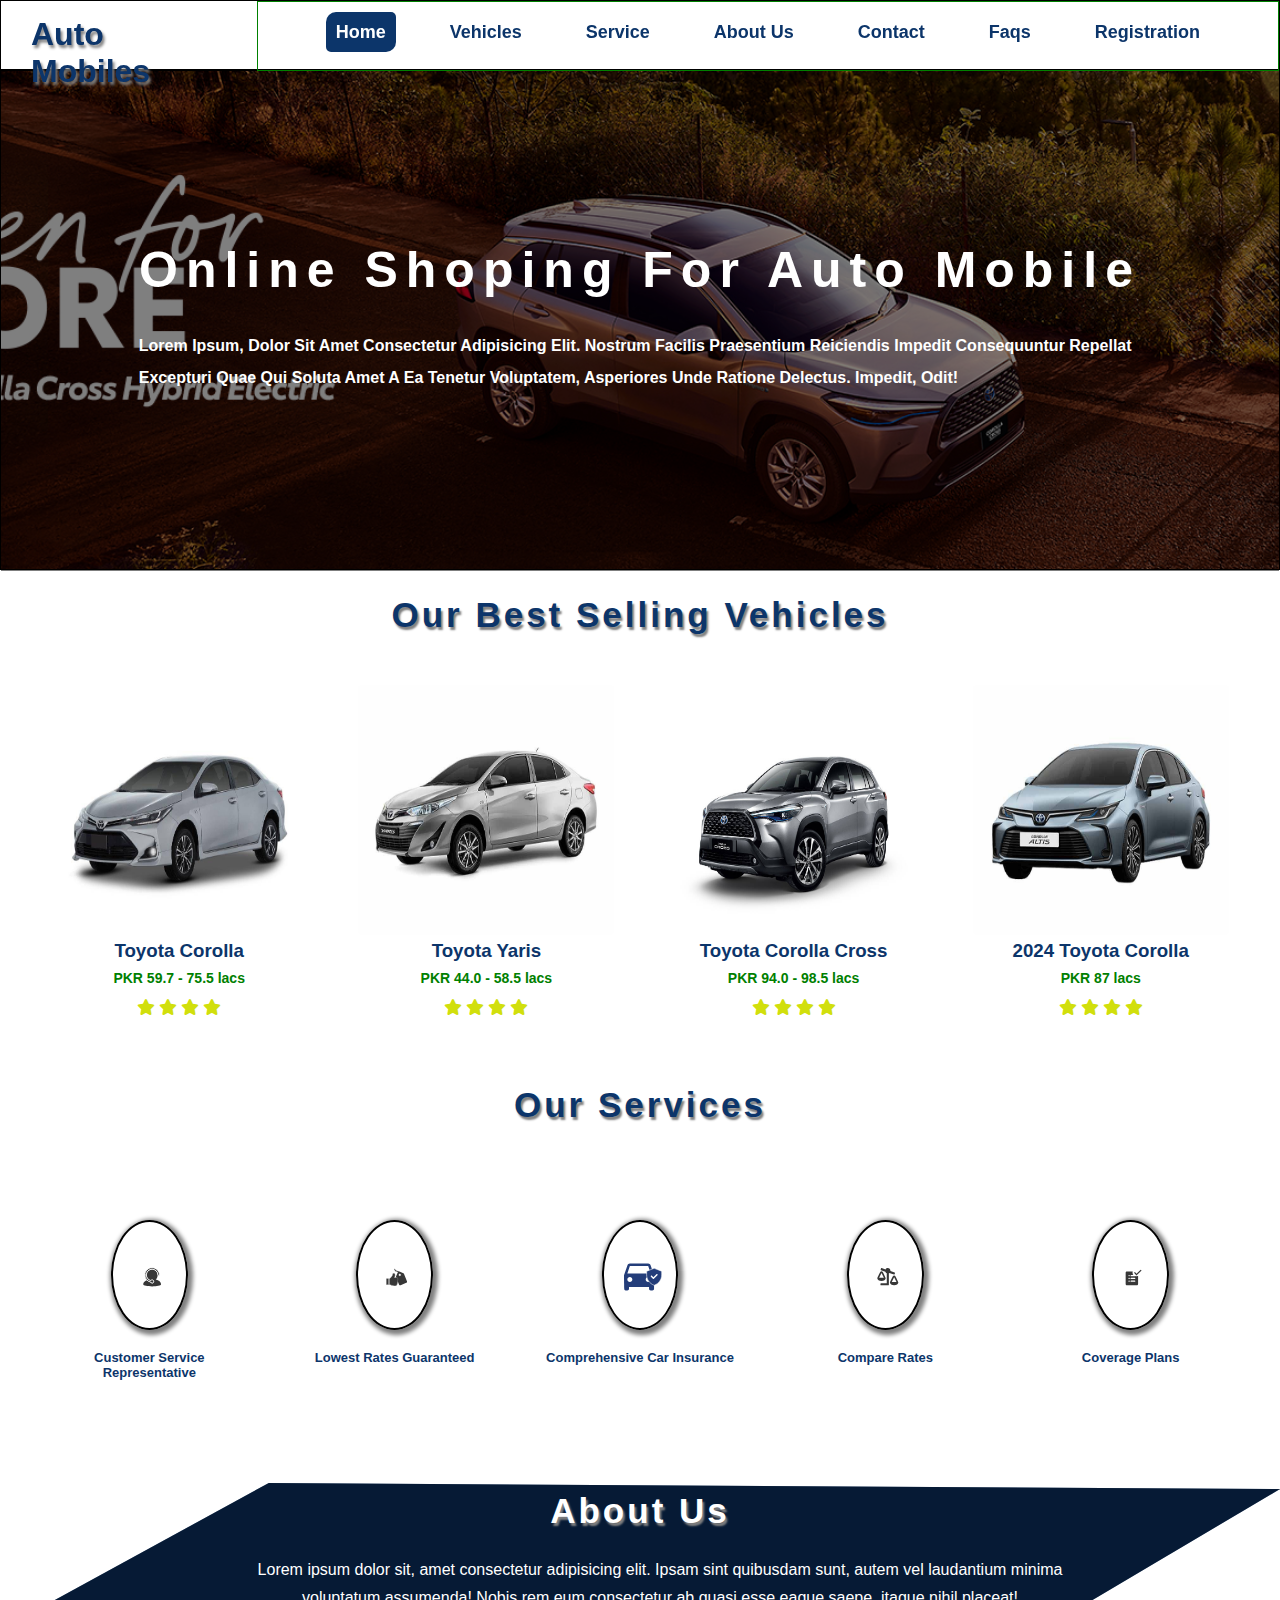
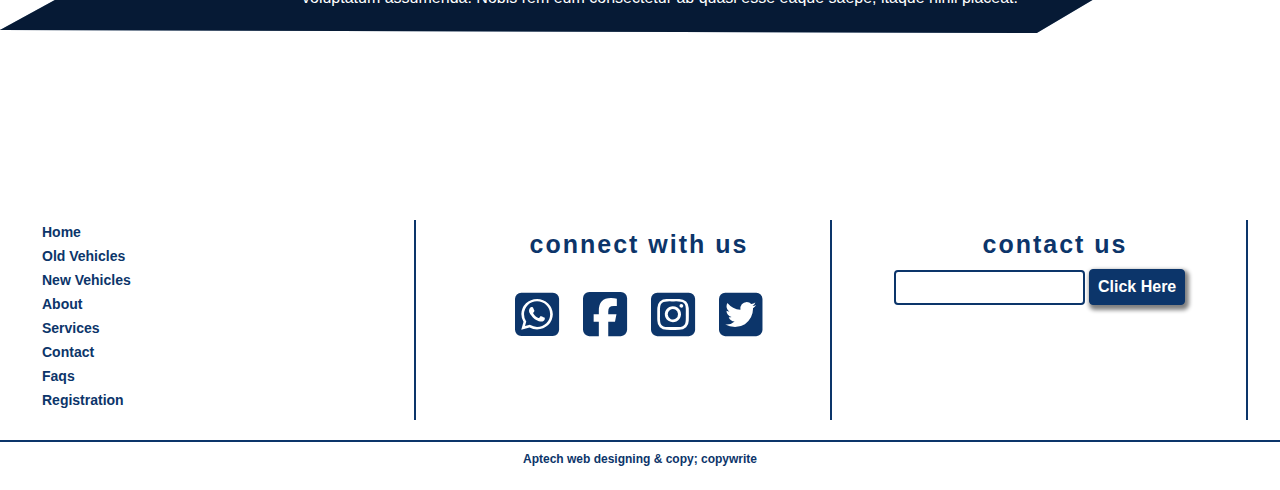
<file: index.html>
<!DOCTYPE html>
<html lang="en">

<head>
    <meta charset="UTF-8">
    <meta name="viewport" content="width=device-width, initial-scale=1.0">
    <title>Document</title>
    <link rel="stylesheet" href="assets/css/style.css">

    <link rel="stylesheet" href="https://cdnjs.cloudflare.com/ajax/libs/font-awesome/6.5.1/css/all.min.css">
</head>

<body>
    <header>
        <div class="logo">
            <h1>auto mobiles</h1>
        </div>

        <nav>
            <ul>
                <li class="active"><a href="index.html">Home</a></li>
                <li id="showdropdown">
                    <a href="">Vehicles</a>
                    <ul class="dropdown">
                        <li><a href="old_vehicles.html">old vehicles</a></li>
                        <li><a href="new_vehicles.html">new vehicles</a></li>
                    </ul>
                </li>
                <li><a href="#services">Service</a></li>
                <li><a href="#about">about us</a></li>
                <li><a href="#contact">contact</a></li>
                <li><a href="faqs.html">faqs</a></li>
                <li><a href="registration.html">registration</a></li>
            </ul>
        </nav>
    </header>
    <!-- title start -->
    <section id="title">
        <div class="overlay"></div>
        <div class="description">
            <h1>online shoping for auto mobile</h1>
            <p>Lorem ipsum, dolor sit amet consectetur adipisicing elit. Nostrum facilis praesentium reiciendis impedit
                consequuntur repellat excepturi quae qui soluta amet a ea tenetur voluptatem, asperiores unde ratione
                delectus. Impedit, odit!</p>
        </div>
    </section>
    <!-- title end -->
    <!--best selling product-->
    <section id="bestproduct">
        <h1>our best selling vehicles</h1>
        <div class="row">
            <div class="col">
                <div class="card"><img src="assets/image/pic1.jpg" alt=""></div>
                <h3>Toyota Corolla</h3>
                <p>PKR 59.7 - 75.5 lacs</p>
                <h4>
                    <i class="fa-solid fa-star" style="color: #d1df0c;"></i>
                    <i class="fa-solid fa-star" style="color: #d1df0c;"></i>
                    <i class="fa-solid fa-star" style="color: #d1df0c;"></i>
                    <i class="fa-solid fa-star" style="color: #d1df0c;"></i>
                </h4>
            </div>
            <div class="col">
                <div class="card"><img src="assets/image/pic2.jpg" alt=""></div>
                <h3>Toyota Yaris</h3>
                <p>PKR 44.0 - 58.5 lacs</p>
                <h4>
                    <i class="fa-solid fa-star" style="color: #d1df0c;"></i>
                    <i class="fa-solid fa-star" style="color: #d1df0c;"></i>
                    <i class="fa-solid fa-star" style="color: #d1df0c;"></i>
                    <i class="fa-solid fa-star" style="color: #d1df0c;"></i>
                </h4>
            </div>
            <div class="col">
                <div class="card"><img src="assets/image/pic3.jpg" alt=""></div>
                <h3>Toyota Corolla Cross</h3>
                <p>PKR 94.0 - 98.5 lacs</p>
                <h4>
                    <i class="fa-solid fa-star" style="color: #d1df0c;"></i>
                    <i class="fa-solid fa-star" style="color: #d1df0c;"></i>
                    <i class="fa-solid fa-star" style="color: #d1df0c;"></i>
                    <i class="fa-solid fa-star" style="color: #d1df0c;"></i>
                </h4>
            </div>
            <div class="col">
                <div class="card"><img src="assets/image/pic4.jpg" alt=""></div>
                <h3>2024 Toyota Corolla
                </h3>
                <p>PKR 87 lacs</p>
                <h4>
                    <i class="fa-solid fa-star" style="color: #d1df0c;"></i>
                    <i class="fa-solid fa-star" style="color: #d1df0c;"></i>
                    <i class="fa-solid fa-star" style="color: #d1df0c;"></i>
                    <i class="fa-solid fa-star" style="color: #d1df0c;"></i>
                </h4>
            </div>
        </div>
    </section>
    <!--best selling product-->
    <!--services-->
    <section id="services">
        <h1>our services</h1>
        <div class="con">
            <div class="col">
                <div class="card">
                    <img src="assets/image/c1.svg" alt="">
                </div>
                <h3>Customer Service Representative</h3>
            </div>
            <div class="col">
                <div class="card">
                    <img src="assets/image/c2.svg" alt="">
                </div>
                <h3>Lowest Rates Guaranteed</h3>
            </div>
            <div class="col">
                <div class="card">
                    <img src="assets/image/c5.svg" alt="">
                </div>
                <h3>Comprehensive Car
                    Insurance</h3>
            </div>
            <div class="col">
                <div class="card">
                    <img src="assets/image/c4.svg" alt="">
                </div>
                <h3>Compare Rates</h3>
            </div>
            <div class="col">
                <div class="card">
                    <img src="assets/image/c3.svg" alt="">
                </div>
                <h3>Coverage Plans</h3>
            </div>
        </div>


    </section>
    <!--services-->
    <!-- about us -->
    <section id="about">
        <div class="about-overlay"></div>
        <div class="about-des">
            <h1>about us</h1>
            <p>Lorem ipsum dolor sit, amet consectetur adipisicing elit. Ipsam sint quibusdam sunt, autem vel laudantium
                minima voluptatum assumenda! Nobis rem eum consectetur ab quasi esse eaque saepe, itaque nihil placeat!
            </p>
        </div>
    </section>
    <footer id="contact">
        <div class="ft-row">
            <div class="col">
                <ul>
                    <li><a href="">home</a></li>
                    <li><a href="">old vehicles</a></li>
                    <li><a href="">new vehicles</a></li>
                    <li><a href="">about</a></li>
                    <li><a href="">services</a></li>
                    <li><a href="">contact</a></li>
                    <li><a href="">faqs</a></li>
                    <li><a href="">registration</a></li>
                </ul>
            </div>
        <div class="col">
        <h4>connect with us</h4>
        <ul class="ft-icons">
            <li><a href=""><i class="fa-brands fa-square-whatsapp"></i></a></li>
        <li><a href=""><i class="fa-brands fa-square-facebook"></i></a></li>
        <li><a href=""><i class="fa-brands fa-square-instagram"></i></a></li>
        <li><a href=""><i class="fa-brands fa-square-twitter"></i></a></li>
    </ul>
    </div>
    <div class="col" id="ftlast">
        <h4>contact us</h4>
        <div>
            <form action="">
<input type="text" name="" id="footer_input">
<button>click here</button>
            </form>
        </div>
    </div>
    </div>
    <div class="ft-copy">
        <p>Aptech web designing & copy; copywrite</p>
    </div>
    </footer>
    <!-- about us -->


</body>

</html>
</file>
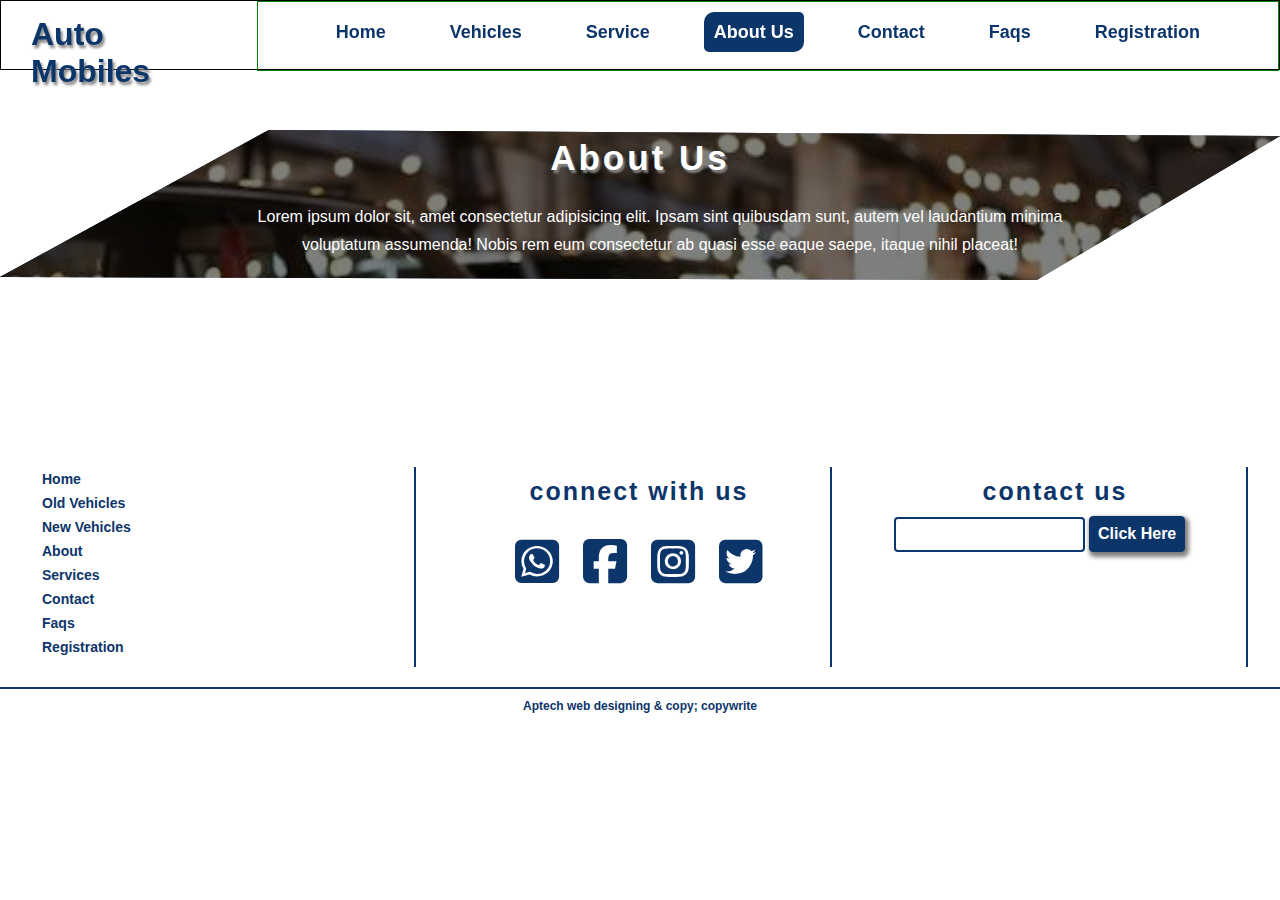
<file: about_us.html>
<!DOCTYPE html>
<html lang="en">
<head>
    <meta charset="UTF-8">
    <meta name="viewport" content="width=device-width, initial-scale=1.0">
    <title>Document</title>
    <link rel="stylesheet" href="assets/css/style.css">
</head>
<style>
    #spacer{
        width: 100%;
        height: auto;
    }
</style>
<body>
    <header>
        <div class="logo">
            <h1>auto mobiles</h1>
        </div>
        
    <nav>
        <ul>
            <li><a href="index.html">Home</a></li>
            <li id="showdropdown">
                <a href="">Vehicles</a>
            <ul class="dropdown">
                <li><a href="old_vehicles.html">old vehicles</a></li>
                <li><a href="new_vehicles.html">new vehicles</a></li>

            </ul>
            </li>

            <li><a href="services.html">Service</a></li>
            <li  class="active"><a href="about_us.html">about us</a></li>
            <li><a href="contact.html">contact</a></li>
            <li><a href="faqs.html">faqs</a></li>
            <li><a href="registration.html">registration</a></li>
        </ul>
    </nav>
</header>
<content>
    <h1>about us page</h1>
</content>
<div id="spacer">
    <section id="about">
        <div class="about-overlay"></div>
        <div class="about-des">
            <h1>about us</h1>
            <p>Lorem ipsum dolor sit, amet consectetur adipisicing elit. Ipsam sint quibusdam sunt, autem vel laudantium
                minima voluptatum assumenda! Nobis rem eum consectetur ab quasi esse eaque saepe, itaque nihil placeat!
            </p>
        </div>
    </section>
</div>
<footer id="contact">
    <div class="ft-row">
        <div class="col">
            <ul>
                <li><a href="">home</a></li>
                <li><a href="">old vehicles</a></li>
                <li><a href="">new vehicles</a></li>
                <li><a href="">about</a></li>
                <li><a href="">services</a></li>
                <li><a href="">contact</a></li>
                <li><a href="">faqs</a></li>
                <li><a href="">registration</a></li>
            </ul>
        </div>
    <div class="col">
    <h4>connect with us</h4>
    <ul class="ft-icons">
        <li><a href=""><i class="fa-brands fa-square-whatsapp"></i></a></li>
    <li><a href=""><i class="fa-brands fa-square-facebook"></i></a></li>
    <li><a href=""><i class="fa-brands fa-square-instagram"></i></a></li>
    <li><a href=""><i class="fa-brands fa-square-twitter"></i></a></li>
</ul>
</div>
<div class="col" id="ftlast">
    <h4>contact us</h4>
    <div>
        <form action="">
<input type="text" name="" id="footer_input">
<button>click here</button>
        </form>
    </div>
</div>
</div>
<div class="ft-copy">
    <p>Aptech web designing & copy; copywrite</p>
</div>
</footer>
</body>
</html>
</file>
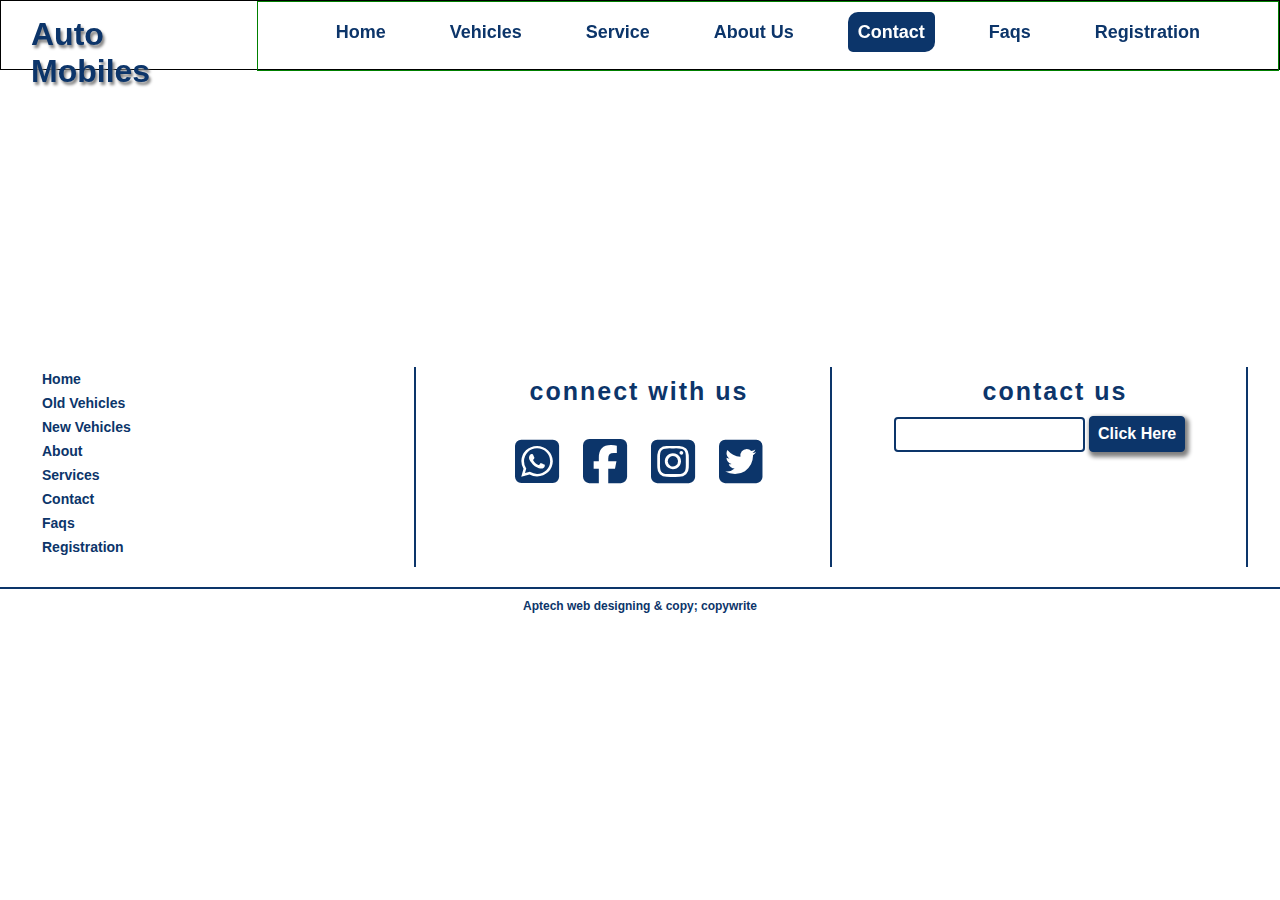
<file: contact.html>
<!DOCTYPE html>
<html lang="en">
<head>
    <meta charset="UTF-8">
    <meta name="viewport" content="width=device-width, initial-scale=1.0">
    <title>Document</title>
    <link rel="stylesheet" href="assets/css/style.css">
</head>
<style>
    #spacer{
        width: 100%;
        height: 200px;
    }
</style>
<body>
    <header>
        <div class="logo">
            <h1>auto mobiles</h1>
        </div>
        
    <nav>
        <ul>
            <li><a href="index.html">Home</a></li>
            <li id="showdropdown">
                <a href="">Vehicles</a>
            <ul class="dropdown">
                <li><a href="old_vehicles.html">old vehicles</a></li>
                <li><a href="new_vehicles.html">new vehicles</a></li>

            </ul>
            </li>

            <li><a href="services.html">Service</a></li>
            <li><a href="about_us.html">about us</a></li>
            <li class="active"><a href="contact.html">contact</a></li>
            <li><a href="faqs.html">faqs</a></li>
            <li><a href="registration.html">registration</a></li>
        </ul>
    </nav>
</header>
<content>
    <h1>contact page</h1>
</content>
<div id="spacer">

</div>
<footer id="contact">
    <div class="ft-row">
        <div class="col">
            <ul>
                <li><a href="">home</a></li>
                <li><a href="">old vehicles</a></li>
                <li><a href="">new vehicles</a></li>
                <li><a href="">about</a></li>
                <li><a href="">services</a></li>
                <li><a href="">contact</a></li>
                <li><a href="">faqs</a></li>
                <li><a href="">registration</a></li>
            </ul>
        </div>
    <div class="col">
    <h4>connect with us</h4>
    <ul class="ft-icons">
        <li><a href=""><i class="fa-brands fa-square-whatsapp"></i></a></li>
    <li><a href=""><i class="fa-brands fa-square-facebook"></i></a></li>
    <li><a href=""><i class="fa-brands fa-square-instagram"></i></a></li>
    <li><a href=""><i class="fa-brands fa-square-twitter"></i></a></li>
</ul>
</div>
<div class="col" id="ftlast">
    <h4>contact us</h4>
    <div>
        <form action="">
<input type="text" name="" id="footer_input">
<button>click here</button>
        </form>
    </div>
</div>
</div>
<div class="ft-copy">
    <p>Aptech web designing & copy; copywrite</p>
</div>
</footer>
</body>
</html>
</file>
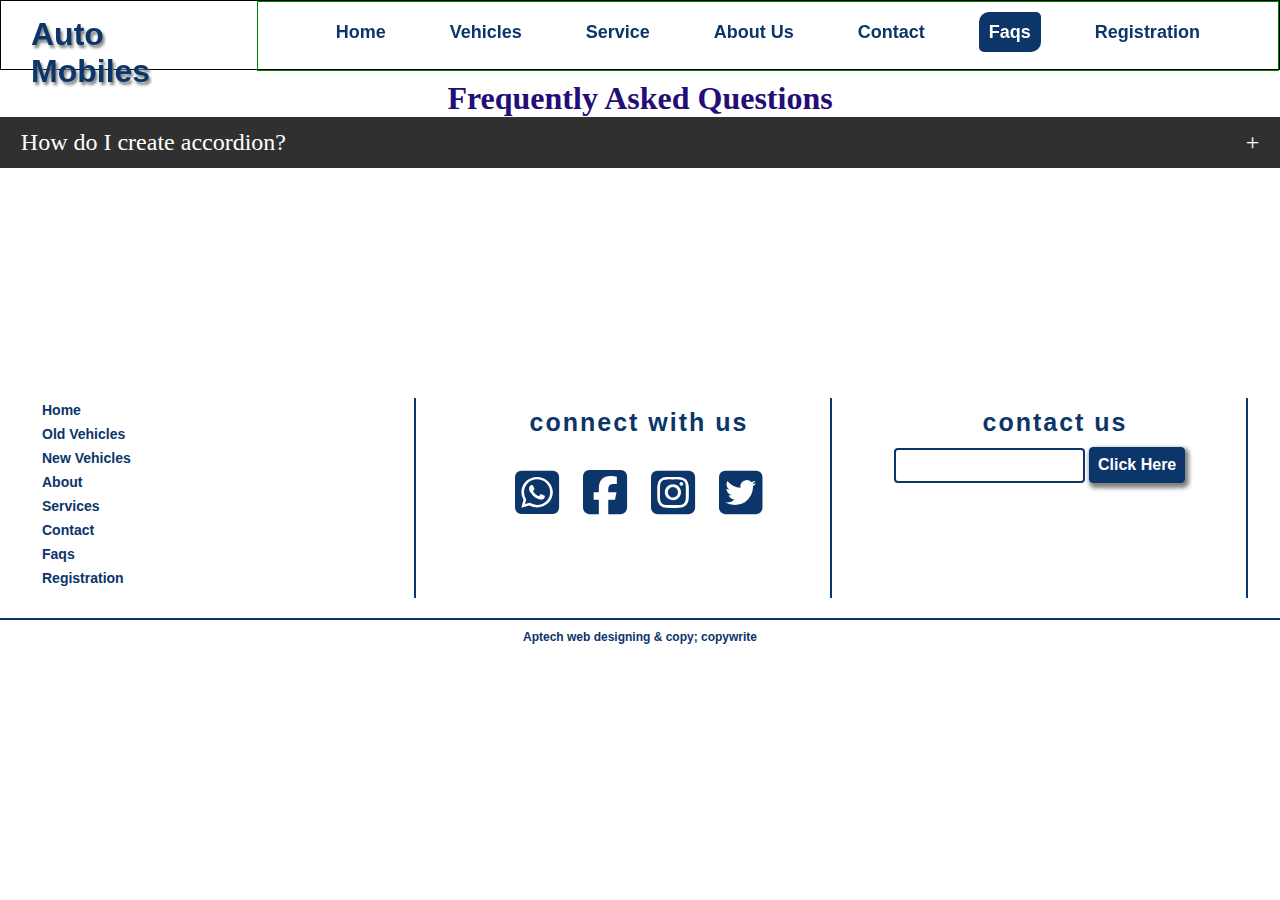
<file: faqs.html>
<!DOCTYPE html>
<html lang="en">
<head>
    <meta charset="UTF-8">
    <meta name="viewport" content="width=device-width, initial-scale=1.0">
    <title>Document</title>
    <link rel="stylesheet" href="assets/css/style.css">
    <style>
        @import url('https://fonts.googleapis.com/css2?family=Open+Sans:wght@400;600&display=swap');

.main-container{
 padding-top: 80px;
}
.container2 h1{
  color: #240d77;
  text-align: center;
}

details{
  background-color: #303030;
  color: #fff;
  font-size: 1.5rem;
}

summary {
  padding: .5em 1.3rem;
  list-style: none;
  display: flex;
  justify-content: space-between;  
  transition: height 1s ease;
}

summary::-webkit-details-marker {
  display: none;
}

summary:after{
  content: "\002B";
}

details[open] summary {
    border-bottom: 1px solid #aaa;
    margin-bottom: .5em;
}

details[open] summary:after{
  content: "\00D7";
}

details[open] div{
  padding: .5em 1em;
}
#contact{
    margin-top: 100px;
}
    </style>
</head>
<body>
    <header>
        <div class="logo">
            <h1>auto mobiles</h1>
        </div>
        
    <nav>
        <ul>
            <li><a href="index.html">Home</a></li>
            <li id="showdropdown">
                <a href="">Vehicles</a>
            <ul class="dropdown">
                <li><a href="old_vehicles.html">old vehicles</a></li>
                <li><a href="new_vehicles.html">new vehicles</a></li>

            </ul>
            </li>

            <li><a href="services.html">Service</a></li>
            <li><a href="about_us.html">about us</a></li>
            <li><a href="contact.html">contact</a></li>
            <li class="active"><a href="faqs.html">faqs</a></li>
            <li><a href="registration.html">registration</a></li>
        </ul>
    </nav>
</header>
<div class="main-container">
<div class="container2">
    <h1>Frequently Asked Questions</h1>
    <details>
    <summary>How do I create accordion?</summary>
    <div>
   The tags <em>details</em> and <em>summary</em> have you covered.
    </div>
    <div>
        The tags <em>details</em> and <em>summary</em> have you covered.
         </div>
         <div>
            The tags <em>details</em> and <em>summary</em> have you covered.
             </div>
  </details>
  </div>
  </div>
    
<footer id="contact">
    <div class="ft-row">
        <div class="col">
            <ul>
                <li><a href="">home</a></li>
                <li><a href="">old vehicles</a></li>
                <li><a href="">new vehicles</a></li>
                <li><a href="">about</a></li>
                <li><a href="">services</a></li>
                <li><a href="">contact</a></li>
                <li><a href="">faqs</a></li>
                <li><a href="">registration</a></li>
            </ul>
        </div>
    <div class="col">
    <h4>connect with us</h4>
    <ul class="ft-icons">
        <li><a href=""><i class="fa-brands fa-square-whatsapp"></i></a></li>
    <li><a href=""><i class="fa-brands fa-square-facebook"></i></a></li>
    <li><a href=""><i class="fa-brands fa-square-instagram"></i></a></li>
    <li><a href=""><i class="fa-brands fa-square-twitter"></i></a></li>
</ul>
</div>
<div class="col" id="ftlast">
    <h4>contact us</h4>
    <div>
        <form action="">
<input type="text" name="" id="footer_input">
<button>click here</button>
        </form>
    </div>
</div>
</div>
<div class="ft-copy">
    <p>Aptech web designing & copy; copywrite</p>
</div>
</footer>
</body>
</html>
</file>
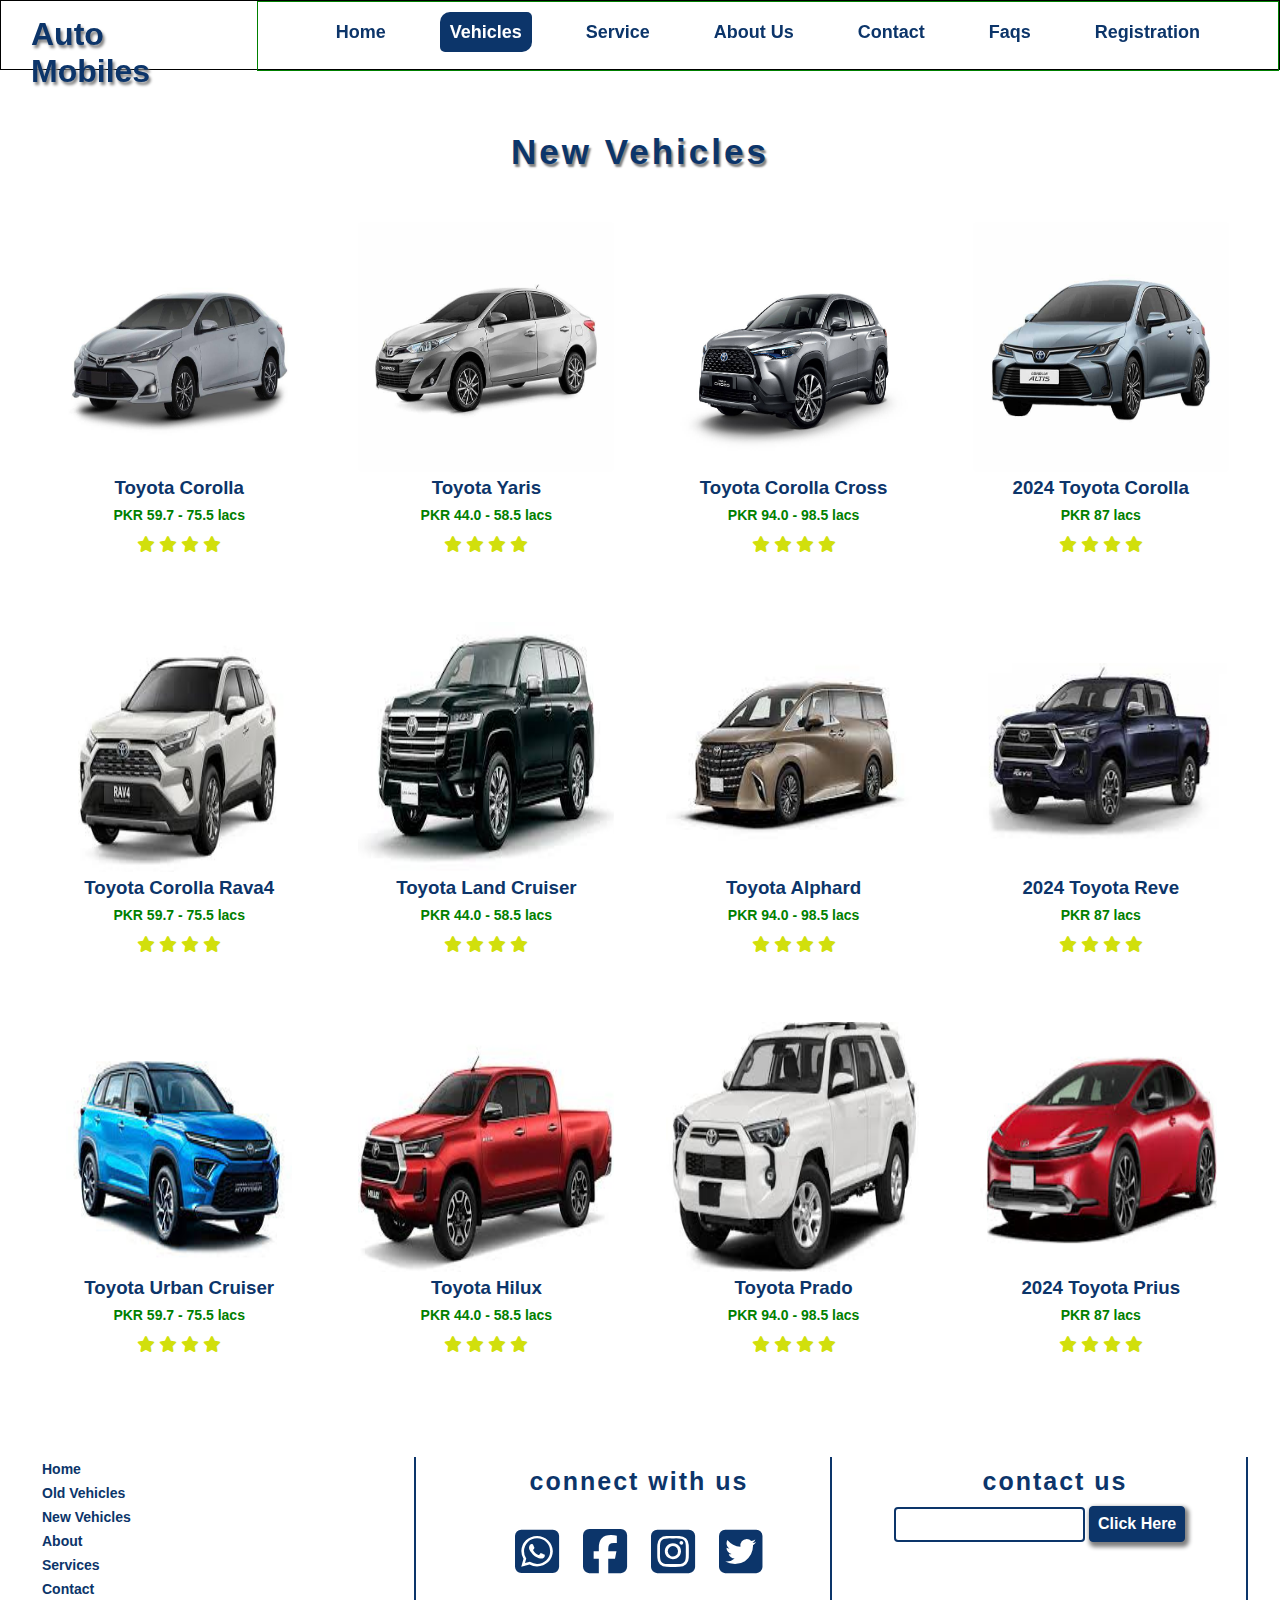
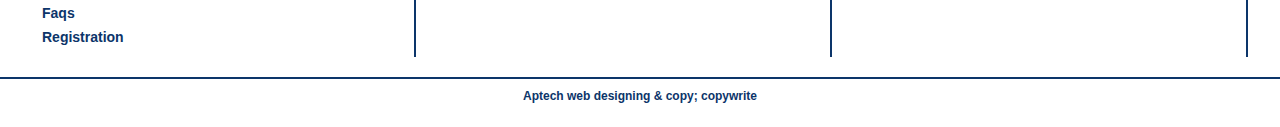
<file: new_vehicles.html>
<!DOCTYPE html>
<html lang="en">
<head>
    <meta charset="UTF-8">
    <meta name="viewport" content="width=device-width, initial-scale=1.0">
    <title>Document</title>
    <link rel="stylesheet" href="assets/css/style.css">
</head>
<body>
    <header>
        <div class="logo">
            <h1>auto mobiles</h1>
        </div>
        
    <nav>
        <ul>
            <li><a href="index.html">Home</a></li>
            <li class="active_main" id="showdropdown">
                <a class="main" href="">Vehicles</a>
           <ul class="dropdown">
               <li ><a href="old_vehicles.html">old vehicles</a></li>
               <li class="active_new"><a class="new" href="new_vehicles.html">new vehicles</a></li>

           </ul>
           </li>

            <li><a href="services.html">Service</a></li>
            <li><a href="about_us.html">about us</a></li>
            <li><a href="contact.html">contact</a></li>
            <li><a href="faqs.html">faqs</a></li>
            <li><a href="registration.html">registration</a></li>
        </ul>
    </nav>
</header>
<content>
    <h1>new vehicles page</h1>
</content>
<section id="bestproduct">
    <h1> new vehicles</h1>
    <div class="row">
        <div class="col">
            <div class="card"><img src="assets/image/pic1.jpg" alt=""></div>
            <h3>Toyota Corolla</h3>
            <p>PKR 59.7 - 75.5 lacs</p>
            <h4>
                <i class="fa-solid fa-star" style="color: #d1df0c;"></i>
                <i class="fa-solid fa-star" style="color: #d1df0c;"></i>
                <i class="fa-solid fa-star" style="color: #d1df0c;"></i>
                <i class="fa-solid fa-star" style="color: #d1df0c;"></i>
            </h4>
        </div>
        <div class="col">
            <div class="card"><img src="assets/image/pic2.jpg" alt=""></div>
            <h3>Toyota Yaris</h3>
            <p>PKR 44.0 - 58.5 lacs</p>
            <h4>
                <i class="fa-solid fa-star" style="color: #d1df0c;"></i>
                <i class="fa-solid fa-star" style="color: #d1df0c;"></i>
                <i class="fa-solid fa-star" style="color: #d1df0c;"></i>
                <i class="fa-solid fa-star" style="color: #d1df0c;"></i>
            </h4>
        </div>
        <div class="col">
            <div class="card"><img src="assets/image/pic3.jpg" alt=""></div>
            <h3>Toyota Corolla Cross</h3>
            <p>PKR 94.0 - 98.5 lacs</p>
            <h4>
                <i class="fa-solid fa-star" style="color: #d1df0c;"></i>
                <i class="fa-solid fa-star" style="color: #d1df0c;"></i>
                <i class="fa-solid fa-star" style="color: #d1df0c;"></i>
                <i class="fa-solid fa-star" style="color: #d1df0c;"></i>
            </h4>
        </div>
        <div class="col">
            <div class="card"><img src="assets/image/pic4.jpg" alt=""></div>
            <h3>2024 Toyota Corolla
            </h3>
            <p>PKR 87 lacs</p>
            <h4>
                <i class="fa-solid fa-star" style="color: #d1df0c;"></i>
                <i class="fa-solid fa-star" style="color: #d1df0c;"></i>
                <i class="fa-solid fa-star" style="color: #d1df0c;"></i>
                <i class="fa-solid fa-star" style="color: #d1df0c;"></i>
            </h4>
        </div>
    </div>

    <div class="row">
        <div class="col">
            <div class="card"><img src="assets/image/new1.jpeg" alt=""></div>
            <h3>Toyota Corolla Rava4</h3>
            <p>PKR 59.7 - 75.5 lacs</p>
            <h4>
                <i class="fa-solid fa-star" style="color: #d1df0c;"></i>
                <i class="fa-solid fa-star" style="color: #d1df0c;"></i>
                <i class="fa-solid fa-star" style="color: #d1df0c;"></i>
                <i class="fa-solid fa-star" style="color: #d1df0c;"></i>
            </h4>
        </div>
        <div class="col">
            <div class="card"><img src="assets/image/new2.jpeg" alt=""></div>
            <h3>Toyota Land Cruiser</h3>
            <p>PKR 44.0 - 58.5 lacs</p>
            <h4>
                <i class="fa-solid fa-star" style="color: #d1df0c;"></i>
                <i class="fa-solid fa-star" style="color: #d1df0c;"></i>
                <i class="fa-solid fa-star" style="color: #d1df0c;"></i>
                <i class="fa-solid fa-star" style="color: #d1df0c;"></i>
            </h4>
        </div>
        <div class="col">
            <div class="card"><img src="assets/image/new3.jpeg" alt=""></div>
            <h3>Toyota Alphard</h3>
            <p>PKR 94.0 - 98.5 lacs</p>
            <h4>
                <i class="fa-solid fa-star" style="color: #d1df0c;"></i>
                <i class="fa-solid fa-star" style="color: #d1df0c;"></i>
                <i class="fa-solid fa-star" style="color: #d1df0c;"></i>
                <i class="fa-solid fa-star" style="color: #d1df0c;"></i>
            </h4>
        </div>
        <div class="col">
            <div class="card"><img src="assets/image/new4.jpeg" alt=""></div>
            <h3>2024 Toyota Reve
            </h3>
            <p>PKR 87 lacs</p>
            <h4>
                <i class="fa-solid fa-star" style="color: #d1df0c;"></i>
                <i class="fa-solid fa-star" style="color: #d1df0c;"></i>
                <i class="fa-solid fa-star" style="color: #d1df0c;"></i>
                <i class="fa-solid fa-star" style="color: #d1df0c;"></i>
            </h4>
        </div>
    </div>
    <div class="row">
        <div class="col">
            <div class="card"><img src="assets/image/new5.jpeg" alt=""></div>
            <h3>Toyota Urban Cruiser</h3>
            <p>PKR 59.7 - 75.5 lacs</p>
            <h4>
                <i class="fa-solid fa-star" style="color: #d1df0c;"></i>
                <i class="fa-solid fa-star" style="color: #d1df0c;"></i>
                <i class="fa-solid fa-star" style="color: #d1df0c;"></i>
                <i class="fa-solid fa-star" style="color: #d1df0c;"></i>
            </h4>
        </div>
        <div class="col">
            <div class="card"><img src="assets/image/new6.jpeg" alt=""></div>
            <h3>Toyota Hilux</h3>
            <p>PKR 44.0 - 58.5 lacs</p>
            <h4>
                <i class="fa-solid fa-star" style="color: #d1df0c;"></i>
                <i class="fa-solid fa-star" style="color: #d1df0c;"></i>
                <i class="fa-solid fa-star" style="color: #d1df0c;"></i>
                <i class="fa-solid fa-star" style="color: #d1df0c;"></i>
            </h4>
        </div>
        <div class="col">
            <div class="card"><img src="assets/image/new7.jpeg" alt=""></div>
            <h3>Toyota Prado</h3>
            <p>PKR 94.0 - 98.5 lacs</p>
            <h4>
                <i class="fa-solid fa-star" style="color: #d1df0c;"></i>
                <i class="fa-solid fa-star" style="color: #d1df0c;"></i>
                <i class="fa-solid fa-star" style="color: #d1df0c;"></i>
                <i class="fa-solid fa-star" style="color: #d1df0c;"></i>
            </h4>
        </div>
        <div class="col">
            <div class="card"><img src="assets/image/new8.jpeg" alt=""></div>
            <h3>2024 Toyota Prius
            </h3>
            <p>PKR 87 lacs</p>
            <h4>
                <i class="fa-solid fa-star" style="color: #d1df0c;"></i>
                <i class="fa-solid fa-star" style="color: #d1df0c;"></i>
                <i class="fa-solid fa-star" style="color: #d1df0c;"></i>
                <i class="fa-solid fa-star" style="color: #d1df0c;"></i>
            </h4>
        </div>
    </div>
</section>
<footer id="contact">
    <div class="ft-row">
        <div class="col">
            <ul>
                <li><a href="">home</a></li>
                <li><a href="">old vehicles</a></li>
                <li><a href="">new vehicles</a></li>
                <li><a href="">about</a></li>
                <li><a href="">services</a></li>
                <li><a href="">contact</a></li>
                <li><a href="">faqs</a></li>
                <li><a href="">registration</a></li>
            </ul>
        </div>
    <div class="col">
    <h4>connect with us</h4>
    <ul class="ft-icons">
        <li><a href=""><i class="fa-brands fa-square-whatsapp"></i></a></li>
    <li><a href=""><i class="fa-brands fa-square-facebook"></i></a></li>
    <li><a href=""><i class="fa-brands fa-square-instagram"></i></a></li>
    <li><a href=""><i class="fa-brands fa-square-twitter"></i></a></li>
</ul>
</div>
<div class="col" id="ftlast">
    <h4>contact us</h4>
    <div>
        <form action="">
<input type="text" name="" id="footer_input">
<button>click here</button>
        </form>
    </div>
</div>
</div>
<div class="ft-copy">
    <p>Aptech web designing & copy; copywrite</p>
</div>
</footer>
    
</body>
</html>
</file>
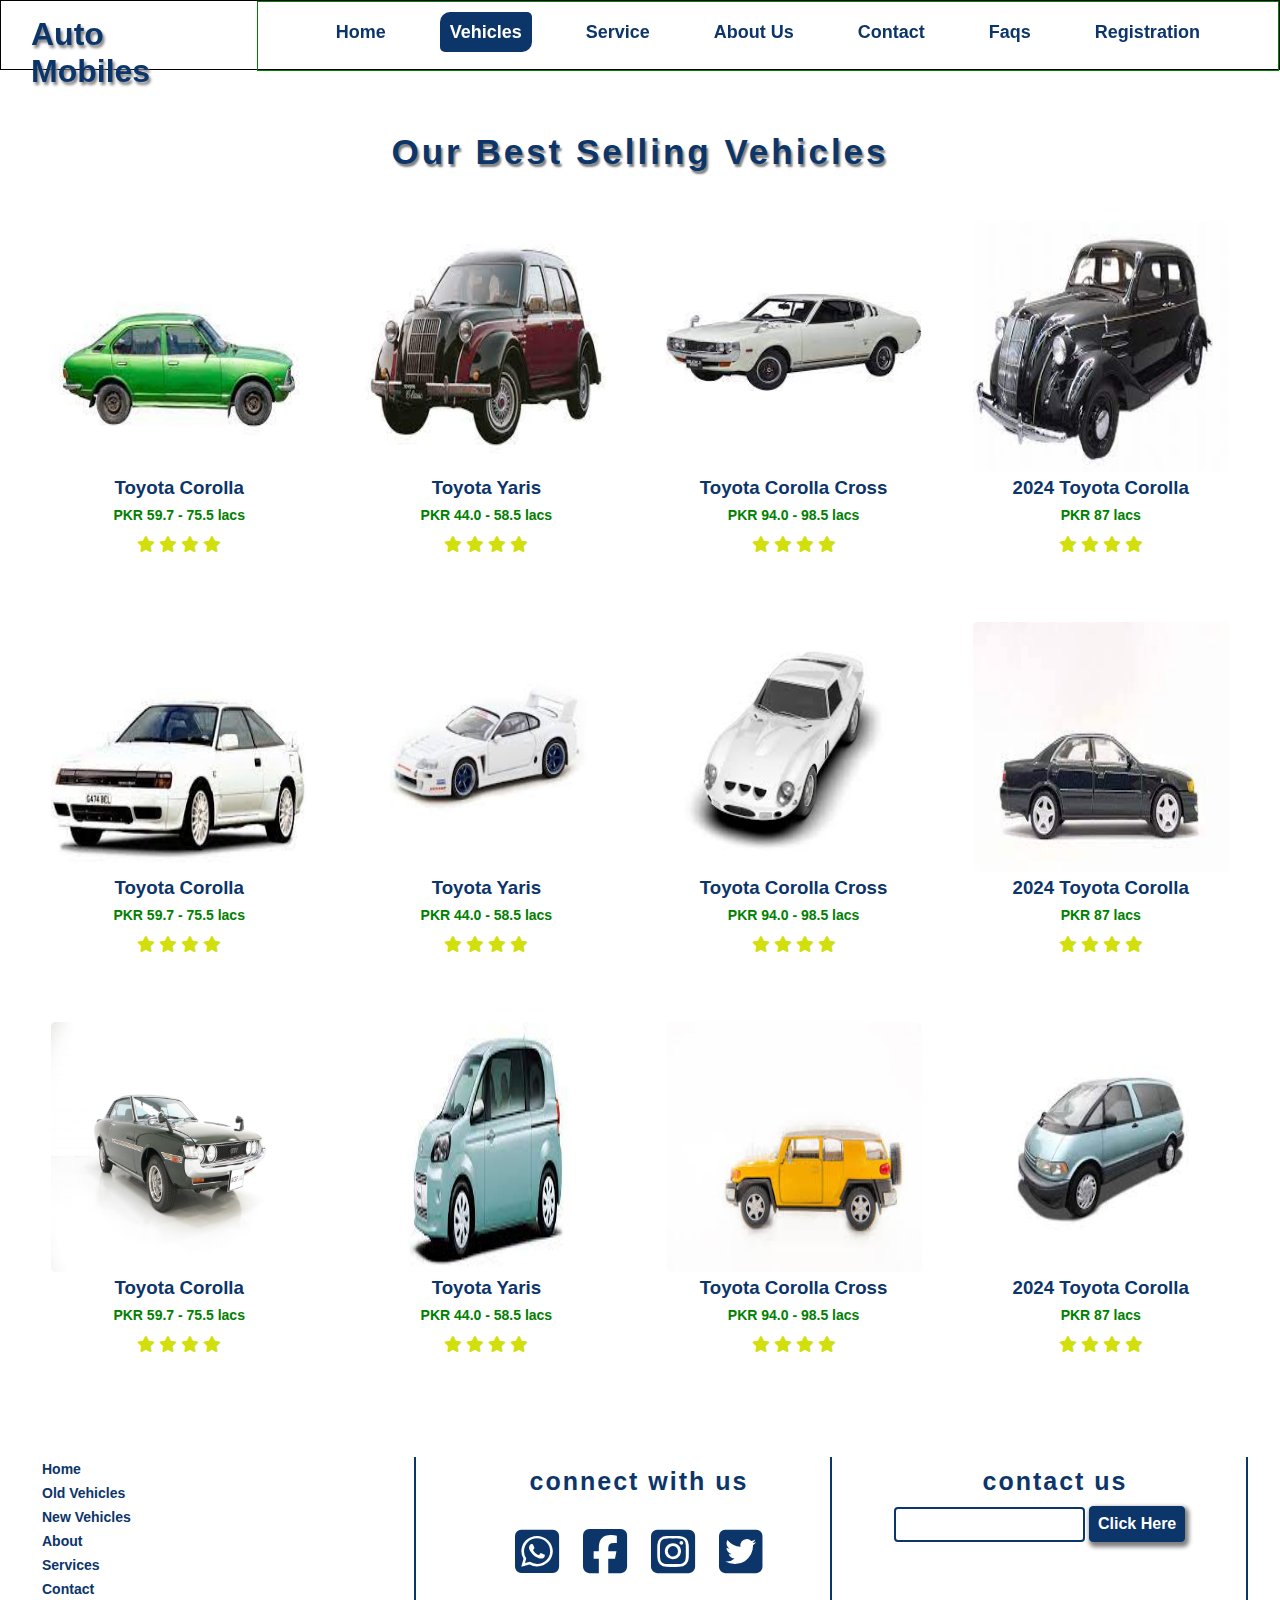
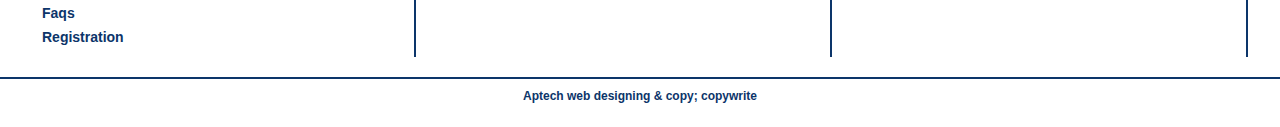
<file: old_vehicles.html>
<!DOCTYPE html>
<html lang="en">
<head>
    <meta charset="UTF-8">
    <meta name="viewport" content="width=device-width, initial-scale=1.0">
    <title>Document</title>
    <link rel="stylesheet" href="assets/css/style.css">
</head>
<body>
    <header>
        <div class="logo">
            <h1>auto mobiles</h1>
        </div>
        
    <nav>
        <ul>
            <li><a href="index.html">Home</a></li>
            <li class="active_main" id="showdropdown">
                 <a class="main" href="">Vehicles</a>
            <ul class="dropdown">
                <li class="active_old"><a class="old" href="old_vehicles.html">old vehicles</a></li>
                <li><a href="new_vehicles.html">new vehicles</a></li>

            </ul>
            </li>

            <li><a href="services.html">Service</a></li>
            <li><a href="about_us.html">about us</a></li>
            <li><a href="contact.html">contact</a></li>
            <li><a href="faqs.html">faqs</a></li>
            <li><a href="registration.html">registration</a></li>
        </ul>
    </nav>
</header>
<content>
    <h1>old vehicles page</h1>
</content>
<section id="bestproduct">
    <h1>our best selling vehicles</h1>
    <div class="row">
        <div class="col">
            <div class="card"><img src="assets/image/old1.jpeg" alt=""></div>
            <h3>Toyota Corolla</h3>
            <p>PKR 59.7 - 75.5 lacs</p>
            <h4>
                <i class="fa-solid fa-star" style="color: #d1df0c;"></i>
                <i class="fa-solid fa-star" style="color: #d1df0c;"></i>
                <i class="fa-solid fa-star" style="color: #d1df0c;"></i>
                <i class="fa-solid fa-star" style="color: #d1df0c;"></i>
            </h4>
        </div>
        <div class="col">
            <div class="card"><img src="assets/image/old2.jpeg" alt=""></div>
            <h3>Toyota Yaris</h3>
            <p>PKR 44.0 - 58.5 lacs</p>
            <h4>
                <i class="fa-solid fa-star" style="color: #d1df0c;"></i>
                <i class="fa-solid fa-star" style="color: #d1df0c;"></i>
                <i class="fa-solid fa-star" style="color: #d1df0c;"></i>
                <i class="fa-solid fa-star" style="color: #d1df0c;"></i>
            </h4>
        </div>
        <div class="col">
            <div class="card"><img src="assets/image/old09.jpeg" alt=""></div>
            <h3>Toyota Corolla Cross</h3>
            <p>PKR 94.0 - 98.5 lacs</p>
            <h4>
                <i class="fa-solid fa-star" style="color: #d1df0c;"></i>
                <i class="fa-solid fa-star" style="color: #d1df0c;"></i>
                <i class="fa-solid fa-star" style="color: #d1df0c;"></i>
                <i class="fa-solid fa-star" style="color: #d1df0c;"></i>
            </h4>
        </div>
        <div class="col">
            <div class="card"><img src="assets/image/old4.jpeg" alt=""></div>
            <h3>2024 Toyota Corolla
            </h3>
            <p>PKR 87 lacs</p>
            <h4>
                <i class="fa-solid fa-star" style="color: #d1df0c;"></i>
                <i class="fa-solid fa-star" style="color: #d1df0c;"></i>
                <i class="fa-solid fa-star" style="color: #d1df0c;"></i>
                <i class="fa-solid fa-star" style="color: #d1df0c;"></i>
            </h4>
        </div>
    </div>

    <div class="row">
        <div class="col">
            <div class="card"><img src="assets/image/old08.jpeg" alt=""></div>
            <h3>Toyota Corolla</h3>
            <p>PKR 59.7 - 75.5 lacs</p>
            <h4>
                <i class="fa-solid fa-star" style="color: #d1df0c;"></i>
                <i class="fa-solid fa-star" style="color: #d1df0c;"></i>
                <i class="fa-solid fa-star" style="color: #d1df0c;"></i>
                <i class="fa-solid fa-star" style="color: #d1df0c;"></i>
            </h4>
        </div>
        <div class="col">
            <div class="card"><img src="assets/image/old15.jpeg" alt=""></div>
            <h3>Toyota Yaris</h3>
            <p>PKR 44.0 - 58.5 lacs</p>
            <h4>
                <i class="fa-solid fa-star" style="color: #d1df0c;"></i>
                <i class="fa-solid fa-star" style="color: #d1df0c;"></i>
                <i class="fa-solid fa-star" style="color: #d1df0c;"></i>
                <i class="fa-solid fa-star" style="color: #d1df0c;"></i>
            </h4>
        </div>
        <div class="col">
            <div class="card"><img src="assets/image/old7.jpeg" alt=""></div>
            <h3>Toyota Corolla Cross</h3>
            <p>PKR 94.0 - 98.5 lacs</p>
            <h4>
                <i class="fa-solid fa-star" style="color: #d1df0c;"></i>
                <i class="fa-solid fa-star" style="color: #d1df0c;"></i>
                <i class="fa-solid fa-star" style="color: #d1df0c;"></i>
                <i class="fa-solid fa-star" style="color: #d1df0c;"></i>
            </h4>
        </div>
        <div class="col">
            <div class="card"><img src="assets/image/old8.jpeg" alt=""></div>
            <h3>2024 Toyota Corolla
            </h3>
            <p>PKR 87 lacs</p>
            <h4>
                <i class="fa-solid fa-star" style="color: #d1df0c;"></i>
                <i class="fa-solid fa-star" style="color: #d1df0c;"></i>
                <i class="fa-solid fa-star" style="color: #d1df0c;"></i>
                <i class="fa-solid fa-star" style="color: #d1df0c;"></i>
            </h4>
        </div>
    </div>
    <div class="row">
        <div class="col">
            <div class="card"><img src="assets/image/old04.jpg" alt=""></div>
            <h3>Toyota Corolla</h3>
            <p>PKR 59.7 - 75.5 lacs</p>
            <h4>
                <i class="fa-solid fa-star" style="color: #d1df0c;"></i>
                <i class="fa-solid fa-star" style="color: #d1df0c;"></i>
                <i class="fa-solid fa-star" style="color: #d1df0c;"></i>
                <i class="fa-solid fa-star" style="color: #d1df0c;"></i>
            </h4>
        </div>
        <div class="col">
            <div class="card"><img src="assets/image/old10.jpeg" alt=""></div>
            <h3>Toyota Yaris</h3>
            <p>PKR 44.0 - 58.5 lacs</p>
            <h4>
                <i class="fa-solid fa-star" style="color: #d1df0c;"></i>
                <i class="fa-solid fa-star" style="color: #d1df0c;"></i>
                <i class="fa-solid fa-star" style="color: #d1df0c;"></i>
                <i class="fa-solid fa-star" style="color: #d1df0c;"></i>
            </h4>
        </div>
        <div class="col">
            <div class="card"><img src="assets/image/old11.jpeg" alt=""></div>
            <h3>Toyota Corolla Cross</h3>
            <p>PKR 94.0 - 98.5 lacs</p>
            <h4>
                <i class="fa-solid fa-star" style="color: #d1df0c;"></i>
                <i class="fa-solid fa-star" style="color: #d1df0c;"></i>
                <i class="fa-solid fa-star" style="color: #d1df0c;"></i>
                <i class="fa-solid fa-star" style="color: #d1df0c;"></i>
            </h4>
        </div>
        <div class="col">
            <div class="card"><img src="assets/image/old12.jpeg" alt=""></div>
            <h3>2024 Toyota Corolla
            </h3>
            <p>PKR 87 lacs</p>
            <h4>
                <i class="fa-solid fa-star" style="color: #d1df0c;"></i>
                <i class="fa-solid fa-star" style="color: #d1df0c;"></i>
                <i class="fa-solid fa-star" style="color: #d1df0c;"></i>
                <i class="fa-solid fa-star" style="color: #d1df0c;"></i>
            </h4>
        </div>
    </div>
</section>
<footer id="contact">
    <div class="ft-row">
        <div class="col">
            <ul>
                <li><a href="">home</a></li>
                <li><a href="">old vehicles</a></li>
                <li><a href="">new vehicles</a></li>
                <li><a href="">about</a></li>
                <li><a href="">services</a></li>
                <li><a href="">contact</a></li>
                <li><a href="">faqs</a></li>
                <li><a href="">registration</a></li>
            </ul>
        </div>
    <div class="col">
    <h4>connect with us</h4>
    <ul class="ft-icons">
        <li><a href=""><i class="fa-brands fa-square-whatsapp"></i></a></li>
    <li><a href=""><i class="fa-brands fa-square-facebook"></i></a></li>
    <li><a href=""><i class="fa-brands fa-square-instagram"></i></a></li>
    <li><a href=""><i class="fa-brands fa-square-twitter"></i></a></li>
</ul>
</div>
<div class="col" id="ftlast">
    <h4>contact us</h4>
    <div>
        <form action="">
<input type="text" name="" id="footer_input">
<button>click here</button>
        </form>
    </div>
</div>
</div>
<div class="ft-copy">
    <p>Aptech web designing & copy; copywrite</p>
</div>
</footer>
</body>
</html>
</file>
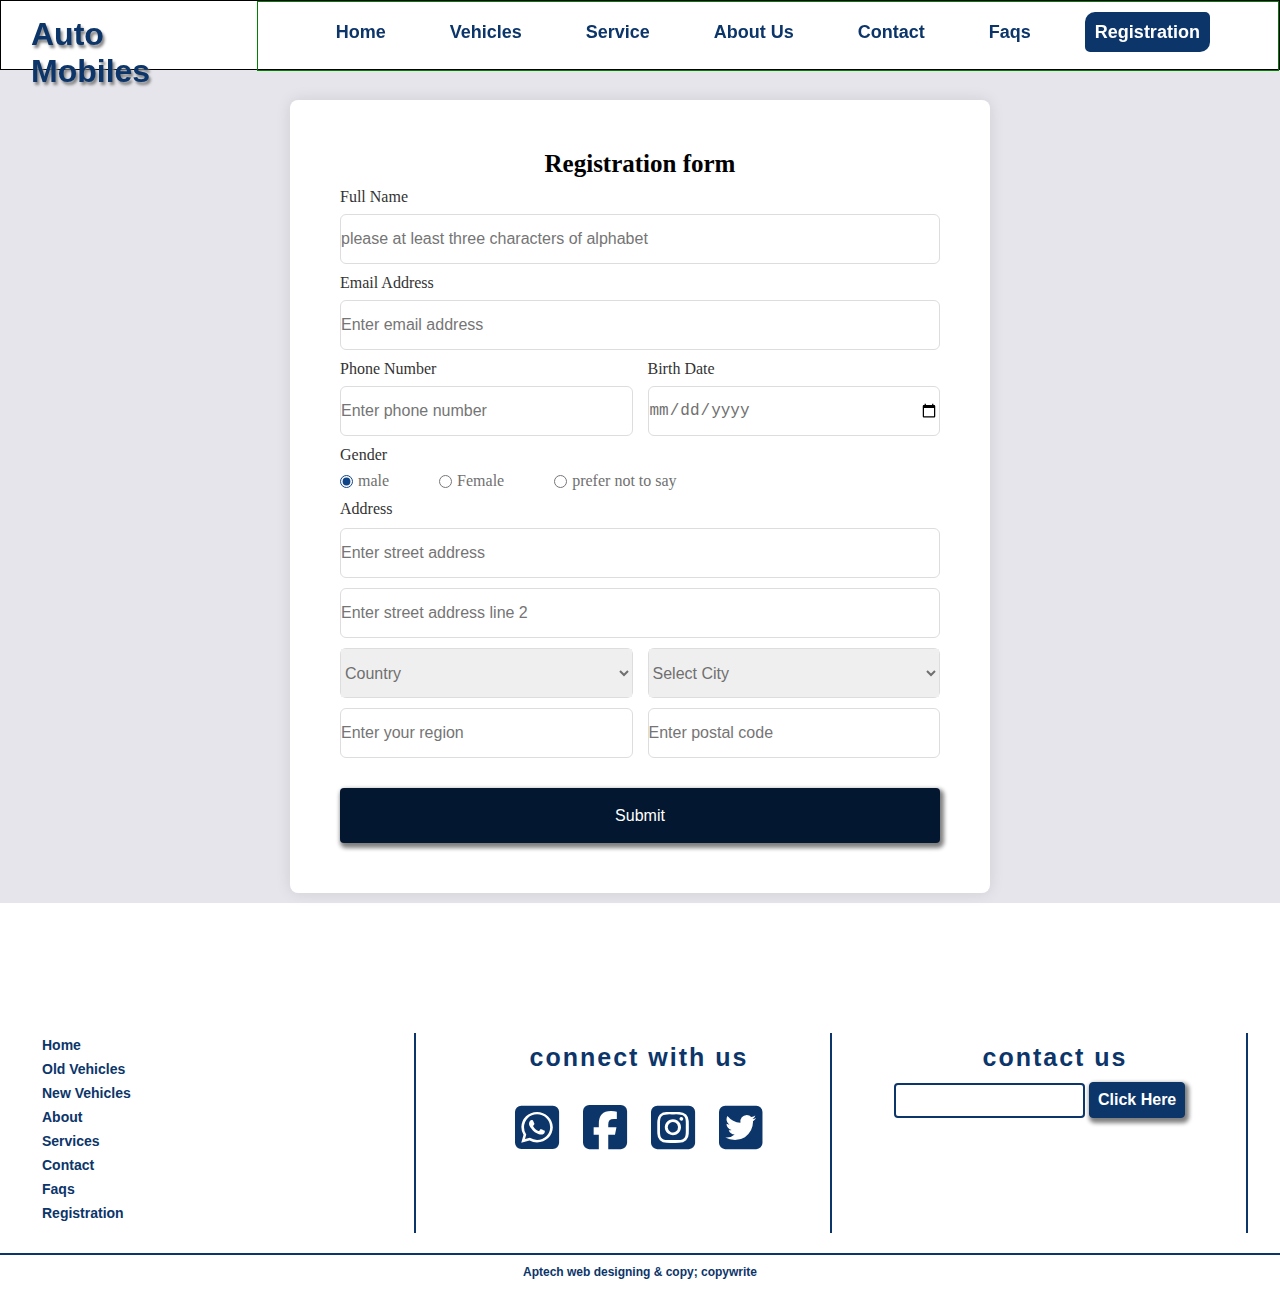
<file: registration.html>
<!DOCTYPE html>
<html lang="en">
<head>
    <meta charset="UTF-8">
    <meta name="viewport" content="width=device-width, initial-scale=1.0">
    <title>Document</title>
    <link rel="stylesheet" href="assets/css/style.css">

</head>
<style>
    
</style>
<!-- <style>
    /* #reg{
        margin-top: 5%;
        text-align: center;
        text-transform: capitalize;
    } */
    body {font-family: Arial, Helvetica, sans-serif;}
* {box-sizing: border-box;}
    input[type=text], select, textarea {
  width: 50%;
  padding: 12px;
  border: 1px solid #ccc;
  border-radius: 4px;
  box-sizing: border-box;
  margin-top: 6px;
  margin-bottom: 16px;
  resize: vertical;
}

.container {
  border-radius: 5px;
  background-color: #f2f2f2;
  padding: 60px;
  text-align: right;
}
input[type=submit] {
  background-color: #04AA6D;
  color: white;
  padding: 12px 20px;
  border: none;
  border-radius: 4px;
  cursor: pointer;
}
</style> -->
<style>
    /* Import Google font - Poppins */
@import url("https://fonts.googleapis.com/css2?family=Poppins:wght@200;300;400;500;600;700&display=swap");
/* * {
margin: 0;
padding: 0;
box-sizing: border-box;
font-family: "Poppins", sans-serif;
} */
.main-heading{
    text-align: center;
    font-size: 25px;
}
.main-container {
    
min-height: 100vh;
display: flex;
align-items: center;
justify-content: center;
padding: 10px;
padding-top: 100px;
background: rgb(229, 229, 235);
}
.container1 {
position: relative;
max-width: 700px;
width: 100%;
background: #fff;
padding: 50px;
border-radius: 8px;
box-shadow: 0 0 15px rgba(0, 0, 0, 0.1);
}
.container1 header {
font-size: 1.5rem;
color: #333;
font-weight: 500;
text-align: center;
}
.container1 .form {
margin-top: 5px;
}
.form .input-box {
width: 100%;
margin-top: 10px;
}
.input-box label {
color: #333;
}
.form :where(.input-box input, .select-box) {
position: relative;
height: 50px;
width: 100%;
outline: none;
font-size: 1rem;
color: #707070;
margin-top: 8px;
border: 1px solid #ddd;
border-radius: 6px;
/* padding: 0 15px; */
}
.input-box input:focus {
box-shadow: 0 1px 0 rgba(0, 0, 0, 0.1);
}
.form .column {
display: flex;
column-gap: 15px;
}
.form .gender-box {
margin-top: 10px;
}
.gender-box h3 {
color: #333;
font-size: 1rem;
font-weight: 400;
margin-bottom: 8px;
}
.form :where(.gender-option, .gender) {
display: flex;
align-items: center;
column-gap: 50px;
flex-wrap: wrap;
}
.form .gender {
column-gap: 5px;
}
.gender input {
accent-color: #104488;
}
.form :where(.gender input, .gender label) {
cursor: pointer;
}
.gender label {
color: #707070;
}
.address :where(input, .select-box) {
margin-top: 10px;
}
.select-box select {
height: 100%;
width: 100%;
outline: none;
border: none;
color: #707070;
font-size: 1rem;
}
.form button {
height: 55px;
width: 100%;
color: #fff;
font-size: 1rem;
font-weight: 400;
margin-top: 30px;
border: none;
cursor: pointer;
transition: all 0.2s ease;
background: #031731;
}
.form button:hover {
background: #104488;
}
/*Responsive*/
@media screen and (max-width: 500px) {
.form .column {
  flex-wrap: wrap;
}
.form :where(.gender-option, .gender) {
  row-gap: 15px;
}
}
  </style>
<body>
    <header>
        <div class="logo">
            <h1>auto mobiles</h1>
        </div>
        
    <nav>
        <ul>
            <li><a href="index.html">Home</a></li>
            <li id="showdropdown">
                <a href="">Vehicles</a>
            <ul class="dropdown">
                <li><a href="old_vehicles.html">old vehicles</a></li>
                <li><a href="new_vehicles.html">new vehicles</a></li>

            </ul>
            </li>

            <li><a href="services.html">Service</a></li>
            <li><a href="about_us.html">about us</a></li>
            <li><a href="contact.html">contact</a></li>
            <li><a href="faqs.html">faqs</a></li>
            <li class="active"><a href="registration.html">registration</a></li>
        </ul>
    </nav>
</header>

<!-- <div class="container">
    <h1>registration form</h1>
    <form action="index.html">
        <label for="">name</label>
        <input type="text" pattern="[A-aZ-z\s]{3,15}" required title="please at least three characters of alphabet">
        <br><br>
        <label for="">email</label>
        <input type="email"pattern="[a-z,o-9]{3,}[@][a-z]{4,9}[.][a-z]{2,4}" required>
        <br><br>
        <label for="">password</label>
        <input type="password"pattern="[A-Za-z,0-9]{8,}" title="at least 8 character" required>
        <br><br>
        <label for="">phone</label>
        <input type="tel" pattern="[0-9]{11}">
        <br><br>
        <label for="">number</label>
        <input type="number" min="1" max="10" value="1">
        <br><br>
        <label for="">date</label>
        <input type="date" min="1990-01-01">
    
        <br><br>
        <label for="">gender</label>
        <br>
        <label for="">male</label>
        <input type="radio" name="gender" id="">
        <label for="">female</label>
        <input type="radio" name="gender" id="">
        <br><br>
    
        <input type="submit" value="click here">
    </form>
</div> -->
<section class="main-container">

<section class="container1">
   <h3 class="main-heading">Registration form</h3>
    <form action="#" class="form">
      <div class="input-box">
        <label>Full Name</label>
        <input type="text" pattern="[A-aZ-z\s]{3,15}" required placeholder="please at least three characters of alphabet" />
      </div>

      <div class="input-box">
        <label>Email Address</label>
        <input type="email" pattern="[a-z,o-9]{3,}[@][a-z]{4,9}[.][a-z]{2,4}" placeholder="Enter email address" required />
      </div>

      <div class="column">
        <div class="input-box">
          <label>Phone Number</label>
          <input type="number" placeholder="Enter phone number"  pattern="[0-9]{11}" required />
        </div>
        <div class="input-box">
          <label>Birth Date</label>
          <input type="date" placeholder="Enter birth date" required />
        </div>
      </div>
      <div class="gender-box">
        <h3>Gender</h3>
        <div class="gender-option">
          <div class="gender">
            <input type="radio" id="check-male" name="gender" checked />
            <label for="check-male">male</label>
          </div>
          <div class="gender">
            <input type="radio" id="check-female" name="gender" />
            <label for="check-female">Female</label>
          </div>
          <div class="gender">
            <input type="radio" id="check-other" name="gender" />
            <label for="check-other">prefer not to say</label>
          </div>
        </div>
      </div>
      <div class="input-box address">
        <label>Address</label>
        <input type="text" placeholder="Enter street address" required />
        <input type="text" placeholder="Enter street address line 2" required />
        <div class="column">
          <div class="select-box">
            <select>
              <option hidden>Country</option>
              <option>Pakistan</option>
              <option>UAE</option>
              <option>India</option>
              <option>Nepal</option>
            </select>
          </div>
          <div class="select-box">
            <select>
              <option hidden>Select City</option>
              <option>Karachi</option>
              <option>Lahore</option>
              <option>Quetta</option>
              <option>Islamabad</option>
            </select>
          </div>
          <!-- <input type="text" placeholder="Enter your city" required /> -->
        </div>
        <div class="column">
          <input type="text" placeholder="Enter your region" required />
          <input type="number" placeholder="Enter postal code" required />
        </div>
      </div>
      <button>Submit</button>
    </form>
  </section>
  </section>


  <footer>
    <div class="ft-row">
        <div class="col">
            <ul>
                <li><a href="">home</a></li>
                <li><a href="">old vehicles</a></li>
                <li><a href="">new vehicles</a></li>
                <li><a href="">about</a></li>
                <li><a href="">services</a></li>
                <li><a href="">contact</a></li>
                <li><a href="">faqs</a></li>
                <li><a href="">registration</a></li>
            </ul>
        </div>
    <div class="col">
    <h4>connect with us</h4>
    <ul class="ft-icons">
        <li><a href=""><i class="fa-brands fa-square-whatsapp"></i></a></li>
    <li><a href=""><i class="fa-brands fa-square-facebook"></i></a></li>
    <li><a href=""><i class="fa-brands fa-square-instagram"></i></a></li>
    <li><a href=""><i class="fa-brands fa-square-twitter"></i></a></li>
</ul>
</div>
<div class="col" id="ftlast">
    <h4>contact us</h4>
    <div>
        <form action="">
<input type="text" name="" id="footer_input">
<button>click here</button>
        </form>
    </div>
</div>
</div>
<div class="ft-copy">
    <p>Aptech web designing & copy; copywrite</p>
</div>
</footer>
</body>
</html>
</file>
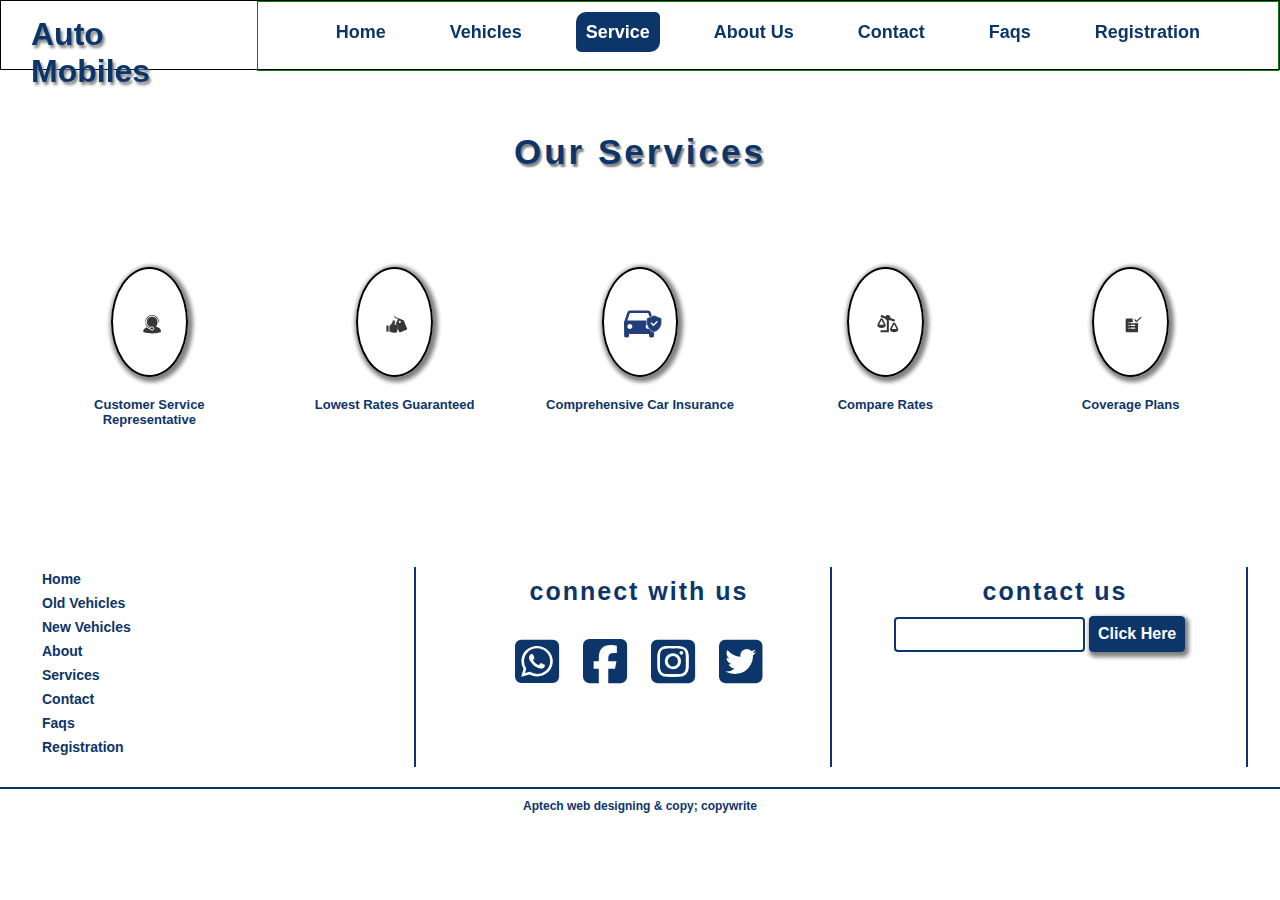
<file: services.html>
<!DOCTYPE html>
<html lang="en">
<head>
    <meta charset="UTF-8">
    <meta name="viewport" content="width=device-width, initial-scale=1.0">
    <title>Document</title>
    <link rel="stylesheet" href="assets/css/style.css">
</head>
<style>
    #spacer{
        width: 100%;
        height: auto;
    }
</style>
<body>
    <header>
        <div class="logo">
            <h1>auto mobiles</h1>
        </div>
        
    <nav>
        <ul>
            <li><a href="index.html">Home</a></li>
            <li id="showdropdown">
                <a href="">Vehicles</a>
            <ul class="dropdown">
                <li><a href="">old vehicles</a></li>
                <li><a href="">new vehicles</a></li>

            </ul>
            </li>

            <li class="active"><a href="services.html">Service</a></li>
            <li><a href="about_us.html">about us</a></li>
            <li><a href="contact.html">contact</a></li>
            <li><a href="faqs.html">faqs</a></li>
            <li><a href="registration.html">registration</a></li>
        </ul>
    </nav>
</header>
<content>
    <h1>sevices page</h1>
</content>
<div id="spacer">
    <section id="services">
        <h1>our services</h1>
        <div class="con">
            <div class="col">
                <div class="card">
                    <img src="assets/image/c1.svg" alt="">
                </div>
                <h3>Customer Service Representative</h3>
            </div>
            <div class="col">
                <div class="card">
                    <img src="assets/image/c2.svg" alt="">
                </div>
                <h3>Lowest Rates Guaranteed</h3>
            </div>
            <div class="col">
                <div class="card">
                    <img src="assets/image/c5.svg" alt="">
                </div>
                <h3>Comprehensive Car
                    Insurance</h3>
            </div>
            <div class="col">
                <div class="card">
                    <img src="assets/image/c4.svg" alt="">
                </div>
                <h3>Compare Rates</h3>
            </div>
            <div class="col">
                <div class="card">
                    <img src="assets/image/c3.svg" alt="">
                </div>
                <h3>Coverage Plans</h3>
            </div>
        </div>


    </section>
</div>
<footer id="contact">
    <div class="ft-row">
        <div class="col">
            <ul>
                <li><a href="">home</a></li>
                <li><a href="">old vehicles</a></li>
                <li><a href="">new vehicles</a></li>
                <li><a href="">about</a></li>
                <li><a href="">services</a></li>
                <li><a href="">contact</a></li>
                <li><a href="">faqs</a></li>
                <li><a href="">registration</a></li>
            </ul>
        </div>
    <div class="col">
    <h4>connect with us</h4>
    <ul class="ft-icons">
        <li><a href=""><i class="fa-brands fa-square-whatsapp"></i></a></li>
    <li><a href=""><i class="fa-brands fa-square-facebook"></i></a></li>
    <li><a href=""><i class="fa-brands fa-square-instagram"></i></a></li>
    <li><a href=""><i class="fa-brands fa-square-twitter"></i></a></li>
</ul>
</div>
<div class="col" id="ftlast">
    <h4>contact us</h4>
    <div>
        <form action="">
<input type="text" name="" id="footer_input">
<button>click here</button>
        </form>
    </div>
</div>
</div>
<div class="ft-copy">
    <p>Aptech web designing & copy; copywrite</p>
</div>
</footer>
</body>
</html>
</file>
<file: assets/css/style.css>
@import url("https://cdnjs.cloudflare.com/ajax/libs/font-awesome/6.5.1/css/all.min.css");
*{
    margin: 0;
    padding: 0;
    box-sizing: border-box;
}
header{
    width: 100%;
    height: 70px;
    border: 1px solid;
    display: flex;
    position: fixed;
    background-color: #fff;
    z-index: 200;
    
    
}
html{
    scroll-behavior: smooth;
}
.logo{
    width: 20%;
    height: inherit;

}
.logo>h1{
    font-family: Arial, Helvetica, sans-serif;
    text-transform: capitalize;
    color: #0c356a;
    padding: 15px 30px;
    text-shadow: 2px 3px 3px gray;
}
nav{
    width: 80%;
    height: inherit;
    border: 1px solid green;
}
nav>ul{
    list-style: none;
    text-align: center;
    padding: 10px;
    position: relative;
}
nav>ul>li{
    display: inline-block;
    padding: 10px 20px;
}
a{
    text-decoration: none;
    font-family: Verdana, Geneva, Tahoma, sans-serif;
    font-size: 18px;
    font-weight: bold;
    text-transform: capitalize;
    color: #0c356a;
}
.dropdown{
    position: absolute;
    width: 160px;
    height: 90px;
    background-color: #f0f0f0;
    list-style: none;
    padding: 10px 5px;
    left: 15%;
    top: 50px;
    opacity: 0;
    transition: all .5s ease;
    border-radius: 5px 3px ;
}
.dropdown{
    padding: 10px 5px;

}
.dropdown li{
    padding-top: 5px;
}


.dropdown>li>a:hover {
    background-color: #0c356a;
    color: #fff;
    border-radius: 10px 5px 10px 5px;
}

#showdropdown:hover .dropdown{
    opacity: 1;
}
nav>ul>li>a{
    padding: 10px;
    transition: all .5s ease;
}
nav>ul>li>a:hover{
    background-color: #0c356a;
    color: #fff;
    border-radius: 10px 5px 10px 5px;
}

.active a{
    background-color: #0c356a;
    color: #fff;
    border-radius: 10px 5px 10px 5px;
}
.active_main .main{
    background-color: #0c356a;
    color: #fff;
    border-radius: 10px 5px 10px 5px;
}
.active_old .old{
    background-color: #0c356a;
    color: #fff;
    border-radius: 10px 5px 10px 5px;
}
.active_new .new{
    background-color: #0c356a;
    color: #fff;
    border-radius: 10px 5px 10px 5px;
}
#title{
    width: 100%;
 height: 500px;
 border: 1px solid;
 background-image: url(../image/toyota\ bg2.jpg);
 /* opacity: 0.75; */
 background-repeat: no-repeat;
 background-position: center;
 background-size: cover;
 position: relative;
 top: 70px;
}
.overlay{
    width: inherit;
    height: inherit;
    background-color: rgba(0, 0, 0, 0.5);

}
.description{
    width: 80%;
    height: 200px;
    position: absolute;
    top: 30%;
    left: 10%;
    color: #fff;
    line-height: 2;
}
.description>h1{
    text-transform: capitalize;
    font-family: Arial, Helvetica, sans-serif;
    text-align: center;
    font-size: 50px;
    letter-spacing: 8px;
}
.description>p{
    text-transform: capitalize;
    font-family: Arial, Helvetica, sans-serif;
    font-weight: bold;
    padding: 10px;
}
#bestproduct{
    width: 100%;
    /* height: 550px; */
    /* border: 1px solid; */
    position: relative;
    top: 70px;
}
#bestproduct>h1,#services>h1,.about-des>h1{
    font-family: Arial, Helvetica, sans-serif;
    font-weight: bold;
    text-align: center;
    text-transform: capitalize;
    font-size: 35px;
    letter-spacing: 3px;
    padding: 25px;
    color: #0c356a;
    text-shadow: 2px 3px 2px gray;

}
.row{
    width: 100%;
    height: 400px;
    /* border: 1px solid; */
    display: flex;
    justify-content: space-evenly;
    align-items: center;
}
.row>.col{
    width: 20%;
    height: 350px;
    transition: all 1s linear;
    border-radius: 5px;
    
}
.row>.col>.card{
    width: 100%;
    height: 250px;
    /* border: 1px solid; */
    transition: filter .1s linear;
    border-radius: 5px;

}
.row>.col>.card>img{
    width: inherit;
    height: inherit;
    /* filter: blur(2px); */
    border-radius: 5px;
     /* transform: scaleX(-1); */

}

/* .card:hover img{
    filter: blur(0px);
    transition: filter 1s linear; */
   
/* } */
/* .row>.col>.card:hover{
    box-shadow: 5px 5px 4px 2px gray;
    margin-top: 10px;
} */
.row>.col>h3{
    font-family: Verdana, Geneva, Tahoma, sans-serif;
    text-align: center;
    padding: 5px;
    color: #0c356a;
}
.row>.col>p{
    text-align: center;
    font-family: Verdana, Geneva, Tahoma, sans-serif;
    font-weight: 600;
    font-size: 14px;
    color: green;
    padding: 3px;
}
.row>.col:hover{
    box-shadow: 5px 5px 5px 5px gray;
    margin-top: 10px;
}
h4{
    text-align: center;
    padding: 10px;
}
/*  services  */
#services{
    width: 100%;
    height: 400px;
    /* border: 1px solid; */
    position: relative;
    top: 70px;
}
#services>.con{
    width: 100%;
    height: 300px;
    /* border: 1px solid green; */
    display: flex;
    justify-content: space-evenly;
    align-items: center;
}
.con>.col{
    width: 15%;
    height: 200px;
    border: ipx solid;
}
.con>.col>.card{
    width: 40%;
    height: 110px;
    border: 2px solid;
    border-radius: 50%;
    margin: 20px auto;
    box-shadow: 2px 2px 4px 3px gray;
}
.con>.col>.card>img{
    width: 80%;
    height: inherit;
    border-radius: 50%;
    padding-left: 20px;
    transition: width 4s, height 4s, transform 4s;
}
.con>.col>h3{
text-align: center;
font-family: Verdana, Geneva, Tahoma, sans-serif;
font-size: 13px;
color: #0c356a;
font-weight: bolder;

}
.con>.col:hover h3{
    color: #c70039;
    text-decoration: underline;
    /* text-shadow: 4px 4px 2px 2px  gray; */
    font-size: 20px;
    transition: all 3s linear;


}
.con>.col:hover img{
    /* width: 100%;
    height: 80%; */
    align-items: center;
    transition: all linear 1s;
    /* box-shadow: #c70039; */
    /* transform-style: preserve-3d; */
    width: 100px;
    height: 100px;
    transform: rotate(360deg);

    
}
/* .con>.col>.card:hover{
    width: 40%;
    height: 110px;
    border: 2px solid;
    border-radius: 50%;
    /* margin: 20px auto; */
    /* box-shadow: 2px 2px 4px 3px #c70039; */
/* } */
/* about  */
#about{
width: 100%;
height: 300px;
background-color: #0c356a;
border: 1px solid;
position: relative;
top: 0px;
/* clip-path: polygon(51% 46%, 90% 20%, 100% 68%, 75% 100%, 25% 100%, 0 66%, 10% 20%); */
clip-path: polygon(21% 31%, 100% 33%, 81% 81%, 0 80%);
background-image: url(../image/bg5.jpeg);
background-repeat: no-repeat;
background-position: center;
background-size: cover;
background-attachment: fixed;

}
.about-des{
    width: 100%;
    height: 100px;
    position: absolute;
    top: 25%;
    /* border: 3px solid red; */
    /* left: 10%; */
    
    

}
.about-des>h1{
    color: #fff;
}
.about-overlay{
    width: inherit;
    height: inherit;
    background-color: rgba(0, 0, 0, 0.5);
}
.about-des>p{
    text-align: center;
    color: #fff;
    font-family: Verdana, Geneva, Tahoma, sans-serif;
    font-size: 16px;
margin-left: 220px;
margin-right: 180px;
line-height: 1.8;
}
/* footer */
footer{
    width: 100%;
    height: 400px;
    /* border: 1px solid; */
    position: relative;
    top: 50%;
}
.ft-row{
    width: 100%;
    height: 300px;
    /* border: 1px solid green; */
    position: absolute;
    top: 20%;
    display: flex;
    justify-content: space-evenly;
    align-items: center;
}
.ft-row>.col{
    width: 30%;
    height: 200px;
    border-right: 2px solid #0c356a;

}
.ft-row>.col>ul{
    list-style: none;
}
.ft-row>.col>ul>li{
    padding: 3px 10px;
}
.ft-row>.col>ul>li>a{
    font-size: 14px;
    position: relative;
}
.ft-row>.col>ul>li>a::after{
    content: "";
    position: absolute;
    width: 100%;
    height: 2px;
    bottom: 0px;
    left: 0px;
    transform: scaleX(0);
    transform-origin: bottom left;
    transition: all .3s ease-in;
    background-color: #0c356a;

}
.ft-row>.col>ul>li>a:hover::after{
    transform: scaleX(1);   
}
.ftlast{
    border: none;
}
.ft-icons{
    text-align: center;

}
.ft-icons>li{
    padding: 20px 10px !important;
    display: inline-block;
}
.ft-icons>li>a>i{
    font-size: 50px;
}
.ft-row>.col>h4{
    font-family: Verdana, Geneva, Tahoma, sans-serif;
    color: #0c356a;
    font-size: 25px;
    letter-spacing: 2px;
}
#ftlast>h4{
    margin-left: 0%;
}
.ft-form{
    width: 80%;
    margin: 30px 20%;
}
#footer_input{
    width: 50%;
    height: 35px;
    border-radius: 4px;
    border: 2px solid #0c356a;
    margin-left: 30px;
}
button{
    text-transform: capitalize;
    font-family: Verdana, Geneva, Tahoma, sans-serif;
    font-weight: 800;
    font-size: 16px;
    padding: 8px;
    border-radius: 4px;
    background-color: #0c356a;
    color: #fff;
    border: 1px solid #0c356a;
    box-shadow: 2px 3px 4px 2px gray;
    
}
.ft-copy{
    /* padding-left: 520px; */
    top: 350px;
    position: absolute;
    text-align: center;
    font-family: Verdana, Geneva, Tahoma, sans-serif;
    font-size: 12px;
    font-weight: 600;
    color: #0c356a;
    width: 100%;
    border-top: 2px solid;
    border-width: 100%;
    border-right: #0c356a;
    padding-top: 10px;
}
</file>
